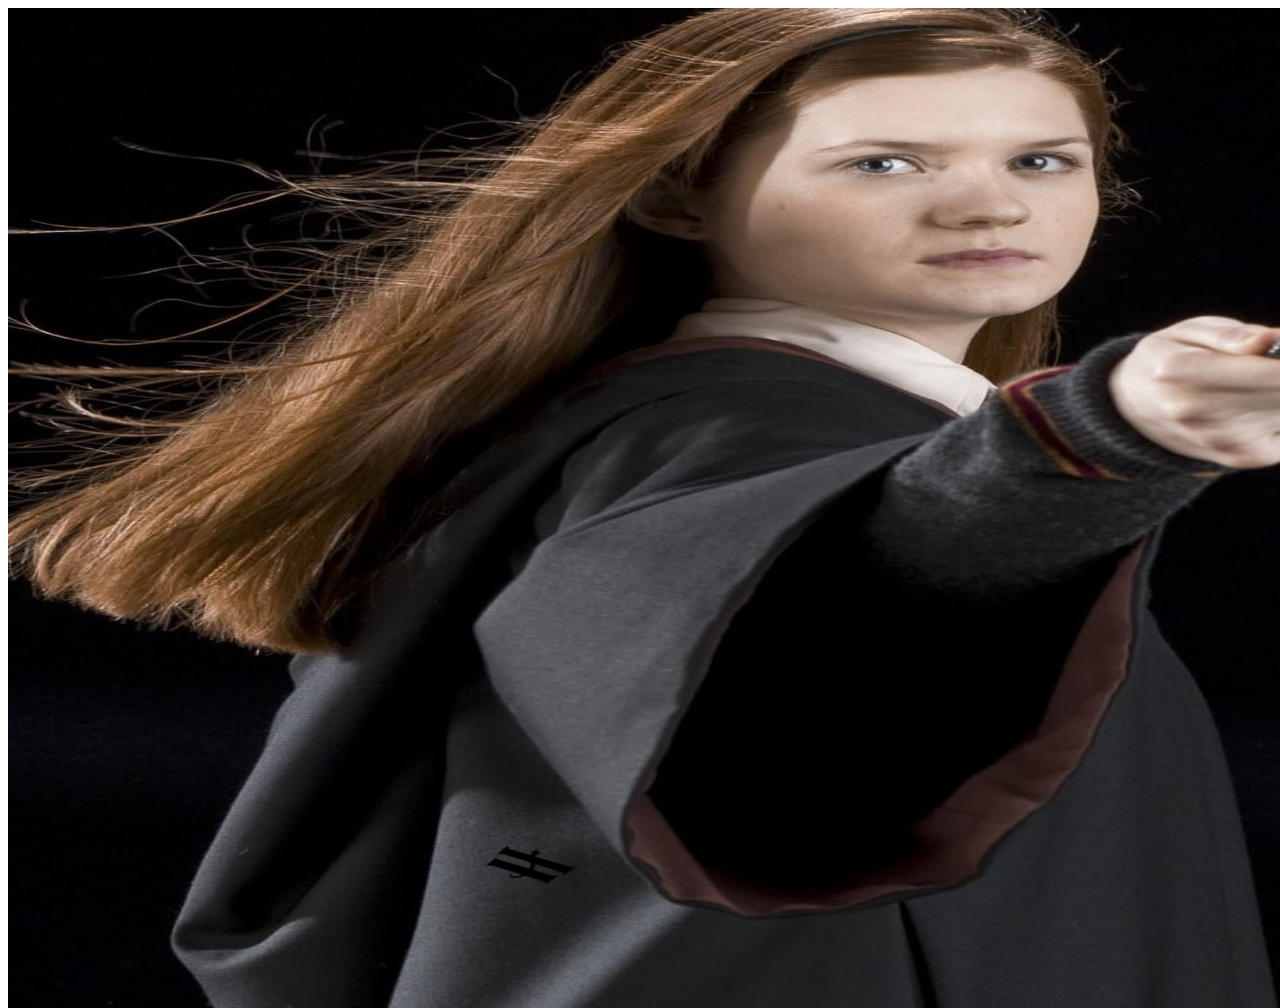
<file: index.html>
<!DOCTYPE html>
<html lang="en">
<head>
    <meta charset="UTF-8">
    <meta http-equiv="X-UA-Compatible" content="IE=edge">
    <meta name="viewport" content="width=device-width, initial-scale=1.0">
    <title>CTF KARLO</title>
    <link rel="stylesheet" href="style.css">
</head>
<body>
    <div id="parent">
        <img src="./images/image100.jpg" class="image100">
        <img src="./images/hulala.jpg" class="hulala"> 
        <img src="./images/ok.jpg" class="ok">
        <img src="./images/burrrah.png" class="burrrah">
        <img src="./images/chalna.jpg" class="chalna">
        <img src="./images/kuchNahiMilega.jpg" class="kuchNahiMilega">        
    </div>
    
</body>
</html>
</file>
<file: style.css>
#parent{
    position: relative;
    
}

.hulala{
    position: absolute;
    z-index: 5;
    width: 500px;
    height: 500px;
    display: flex;
    text-align: center;
    top: 100px;
    left: 500px;
}
.ok{
    position: absolute;
    z-index:4;
    width: 400px;
    height: 400px;
    display: flex;
    text-align: center;
    top: 100px;
    left: 500px;
}
.kuchnahiMilega{
    position: absolute;
    z-index: 1;
    width: 100px;
    height: 100px;
    display: flex;
    text-align: center;
    top: 100px;
    left: 500px;
}
.burrrah{
    position: absolute;
    z-index:3;
    width: 300px;
    height: 300px;
    display: flex;
    text-align: center;
    top: 100px;
    left: 500px;
}
.hulala{
    position: absolute;
    z-index: 5;
    width: 500px;
    height: 500px;
    display: flex;
    text-align: center;
    top: 100px;
    left: 500px;
}
.chalna{
    position: absolute;
    z-index: 2;
    width: 200px;
    height: 200px;
    display: flex;
    text-align: center;
    top: 100px;
    left: 500px;
}
.image100{
    position: absolute;
    z-index: 6;
    width: 1500px;
    height: 1000px;
    display: flex;
    text-align: center;
}
</file>
